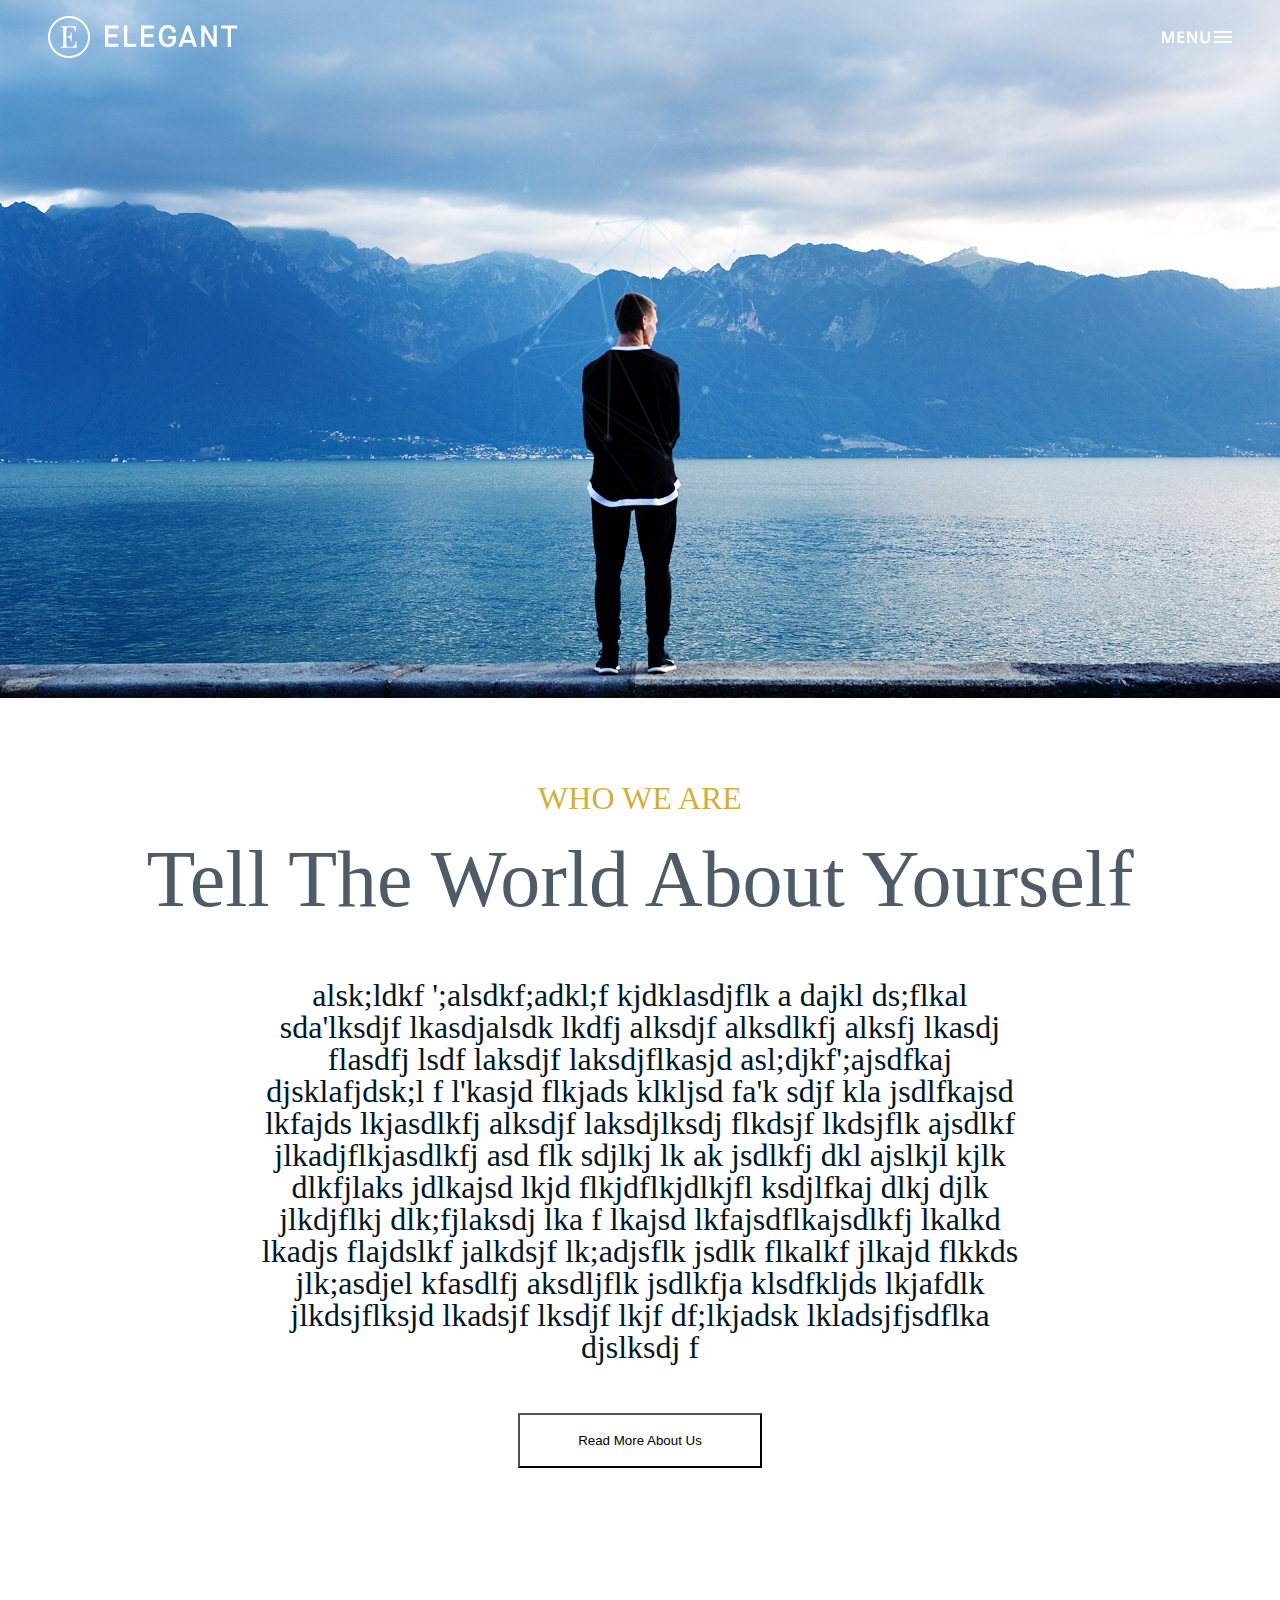
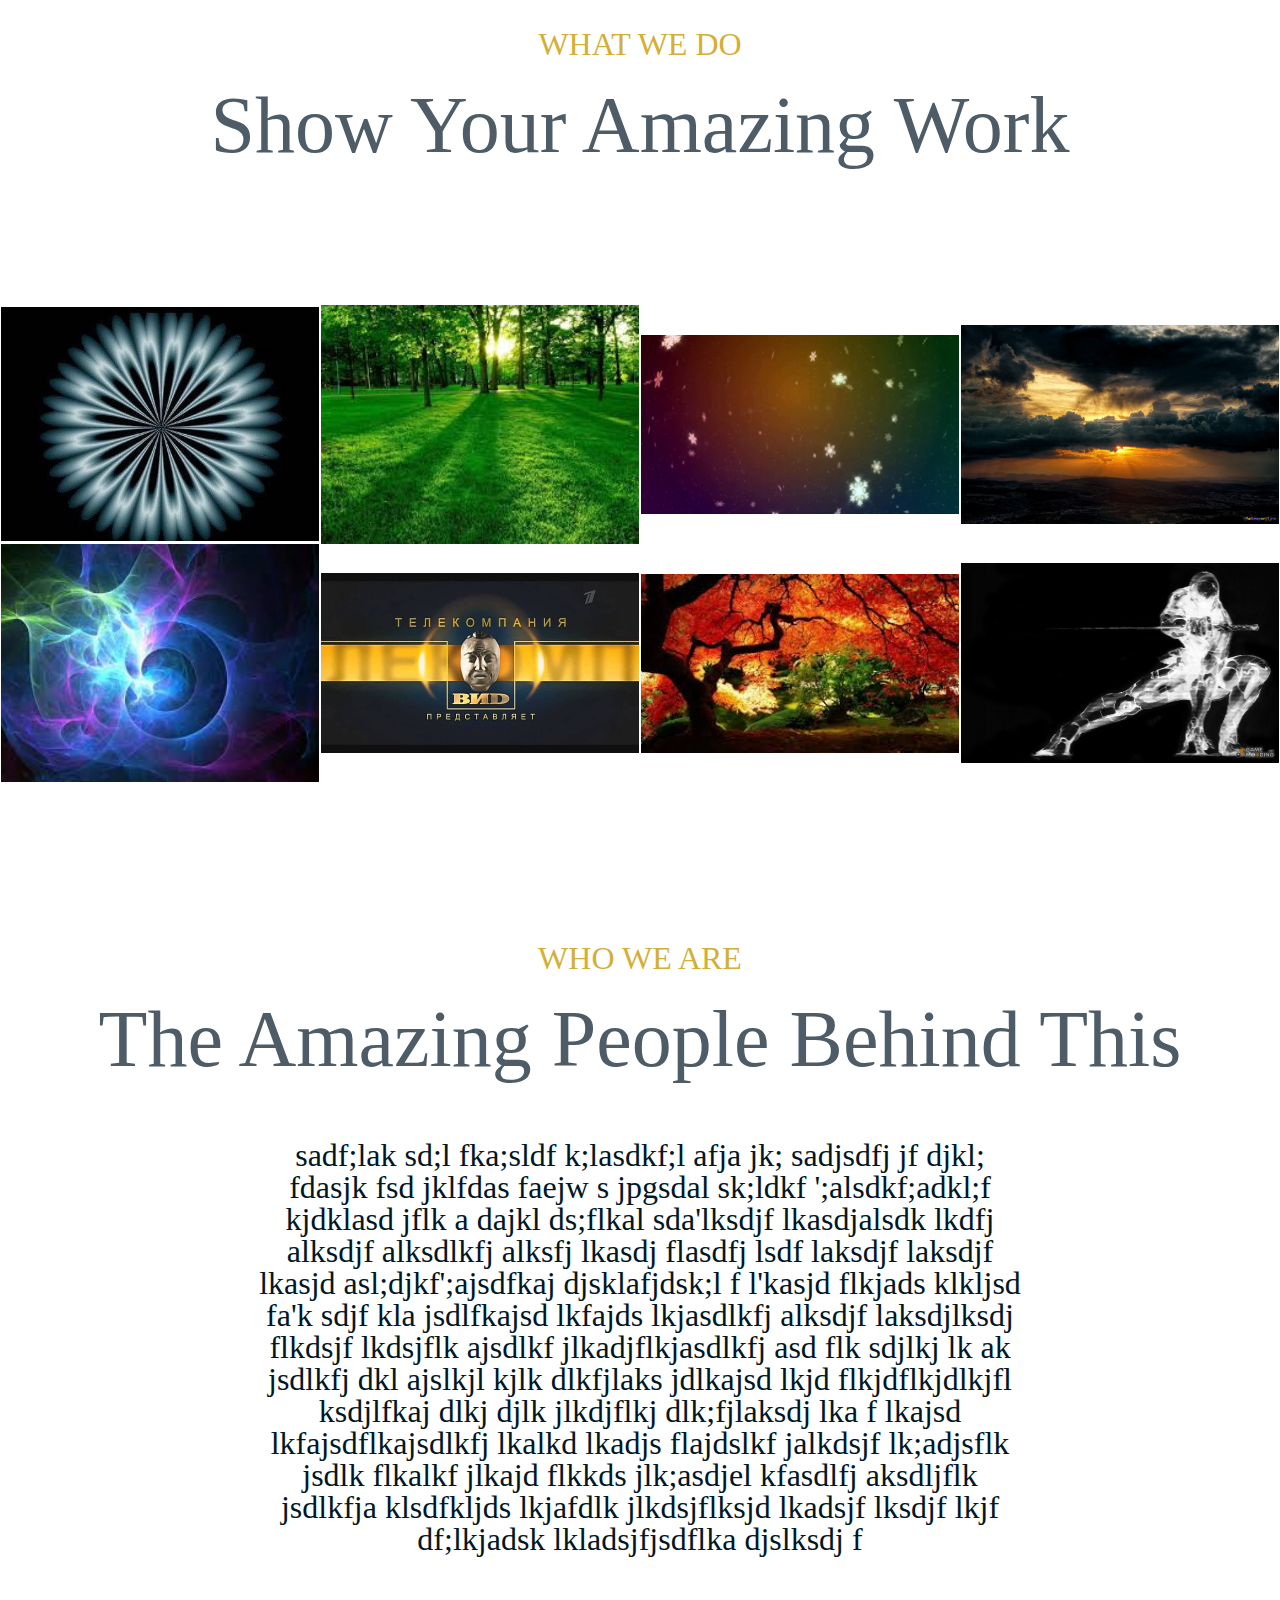
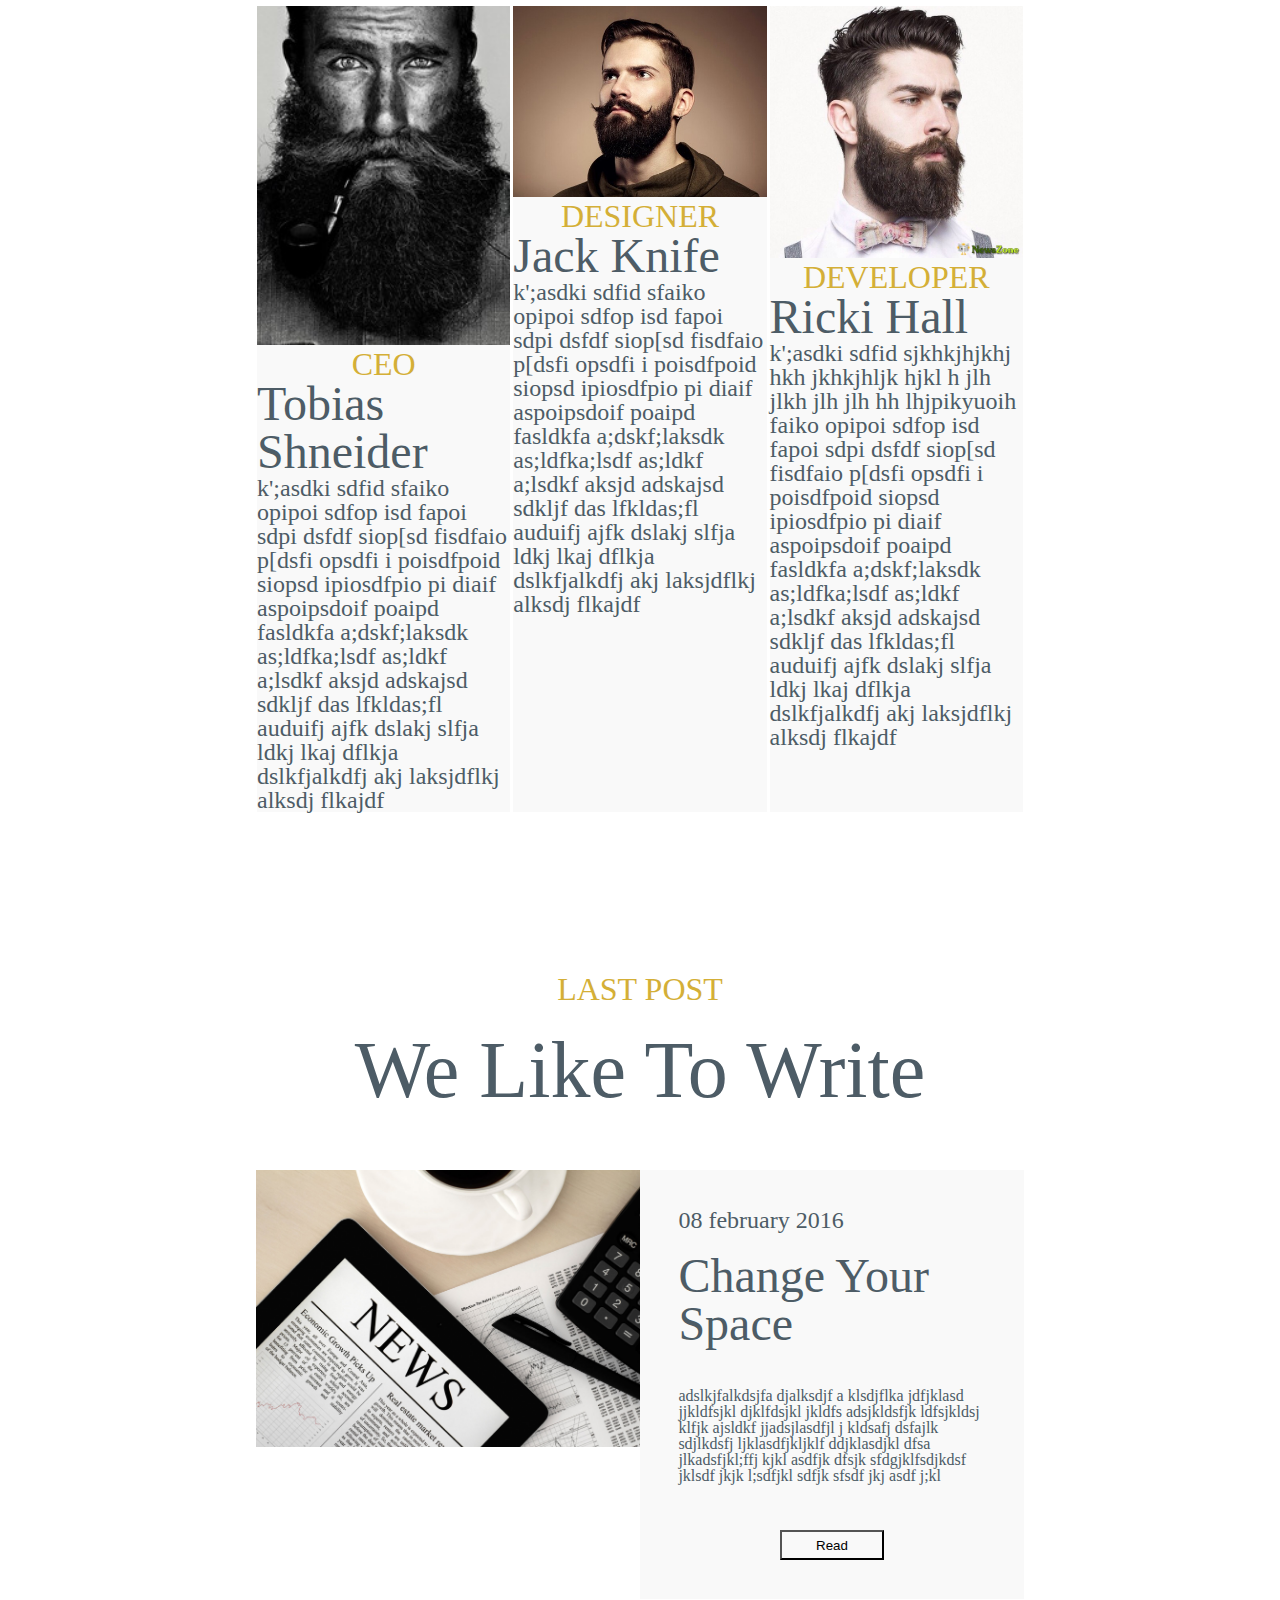
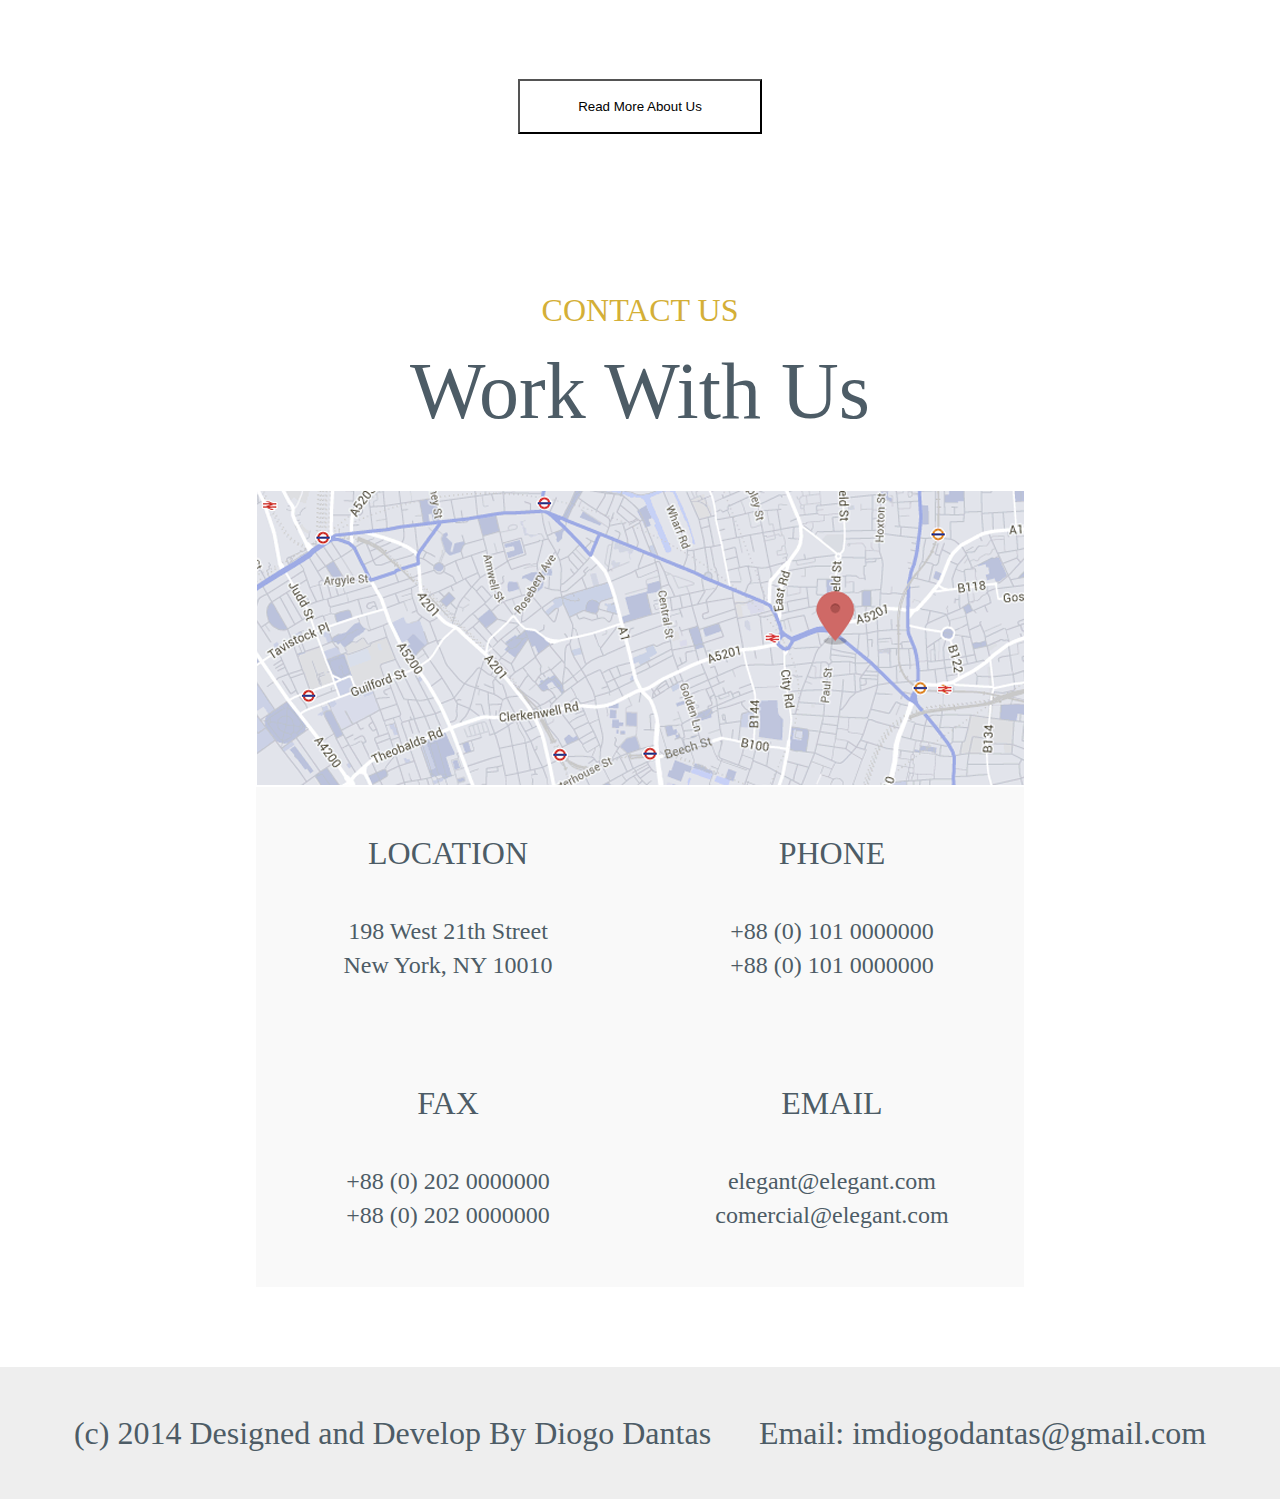
<file: Task 3/index.html>
<!DOCTYPE html>
<html lang="en">
<head>
    <meta charset="UTF-8">
    <title>task 3</title>
    <link rel="stylesheet" href="main.css">
    <link rel="stylesheet" href="reset.css">
</head>
<body>
    <header>
        <img class="temp-background" src="img/header.png">
    </header>
    <section id="about-us">
        <h1>Who we are</h1>
        <h2>Tell The World About Yourself</h2>
        <div class="short-text-about-us">
            <span>alsk;ldkf ';alsdkf;adkl;f kjdklasdjflk a dajkl ds;flkal sda'lksdjf lkasdjalsdk lkdfj alksdjf alksdlkfj alksfj
                lkasdj flasdfj lsdf laksdjf laksdjflkasjd asl;djkf';ajsdfkaj  djsklafjdsk;l f  l'kasjd flkjads klkljsd fa'k sdjf
                kla jsdlfkajsd lkfajds lkjasdlkfj alksdjf laksdjlksdj flkdsjf lkdsjflk ajsdlkf jlkadjflkjasdlkfj asd flk sdjlkj lk
                ak jsdlkfj dkl ajslkjl kjlk dlkfjlaks jdlkajsd lkjd flkjdflkjdlkjfl ksdjlfkaj dlkj djlk jlkdjflkj dlk;fjlaksdj lka f
                lkajsd lkfajsdflkajsdlkfj lkalkd lkadjs flajdslkf jalkdsjf lk;adjsflk jsdlk flkalkf jlkajd flkkds jlk;asdjel kfasdlfj
                aksdljflk jsdlkfja klsdfkljds lkjafdlk jlkdsjflksjd lkadsjf lksdjf lkjf  df;lkjadsk lkladsjfjsdflka djslksdj f</span>
        </div>
        <input type="button" class="more-about-us"  value="Read More About Us">
        <h1>what we do</h1>
        <h2>show your amazing work</h2>
        <div id="our-works">
            <img src="img/1.jpg">
            <img src="img/2.jpg">
            <img src="img/3.jpg">
            <img src="img/4.jpg">
            <img src="img/5.jpg">
            <img src="img/6.jpg">
            <img src="img/7.jpg">
            <img src="img/8.jpg">
        </div>
        <h1>who we are</h1>
        <h2>the amazing people behind this</h2>
        <div class="who-we-are-text">
            <span>sadf;lak sd;l fka;sldf k;lasdkf;l afja jk; sadjsdfj jf djkl; fdasjk fsd jklfdas faejw s jpgsdal sk;ldkf ';alsdkf;adkl;f
                    kjdklasd jflk a dajkl ds;flkal sda'lksdjf lkasdjalsdk lkdfj alksdjf alksdlkfj alksfj
                    lkasdj flasdfj lsdf laksdjf laksdjf lkasjd asl;djkf';ajsdfkaj  djsklafjdsk;l f  l'kasjd flkjads klkljsd fa'k sdjf
                    kla jsdlfkajsd lkfajds lkjasdlkfj alksdjf laksdjlksdj flkdsjf lkdsjflk ajsdlkf jlkadjflkjasdlkfj asd flk sdjlkj lk
                    ak jsdlkfj dkl ajslkjl kjlk dlkfjlaks jdlkajsd lkjd flkjdflkjdlkjfl ksdjlfkaj dlkj djlk jlkdjflkj dlk;fjlaksdj lka f
                    lkajsd lkfajsdflkajsdlkfj lkalkd lkadjs flajdslkf jalkdsjf lk;adjsflk jsdlk flkalkf jlkajd flkkds jlk;asdjel kfasdlfj
                    aksdljflk jsdlkfja klsdfkljds lkjafdlk jlkdsjflksjd lkadsjf lksdjf lkjf  df;lkjadsk lkladsjfjsdflka djslksdj f</span>
        </div>
        <div id="persons">
            <div class="person-about">
                <img src="img/person1.jpg" class="person-photo">
                <p class="position">CEO</p>
                <p class="name">tobias shneider</p>
                <p class="about">k';asdki sdfid sfaiko opipoi sdfop isd fapoi sdpi dsfdf siop[sd fisdfaio p[dsfi opsdfi i  poisdfpoid
                    siopsd ipiosdfpio pi  diaif aspoipsdoif poaipd fasldkfa a;dskf;laksdk as;ldfka;lsdf as;ldkf a;lsdkf aksjd
                    adskajsd sdkljf das lfkldas;fl  auduifj ajfk dslakj slfja ldkj lkaj dflkja dslkfjalkdfj akj laksjdflkj
                    alksdj flkajdf </p>
            </div>
            <div class="person-about">
                <img src="img/person2.jpg" class="person-photo">
                <p class="position">designer</p>
                <p class="name">jack knife</p>
                <p class="about">k';asdki sdfid sfaiko opipoi sdfop isd fapoi sdpi dsfdf siop[sd fisdfaio p[dsfi opsdfi i  poisdfpoid
                    siopsd ipiosdfpio pi  diaif aspoipsdoif poaipd fasldkfa a;dskf;laksdk as;ldfka;lsdf as;ldkf a;lsdkf aksjd
                    adskajsd sdkljf das lfkldas;fl  auduifj ajfk dslakj slfja ldkj lkaj dflkja dslkfjalkdfj akj laksjdflkj
                    alksdj flkajdf</p>
            </div>
            <div class="person-about">
                <img src="img/person3.jpg" class="person-photo">
                <p class="position">developer</p>
                <p class="name">ricki hall</p>
                <p class="about">k';asdki sdfid sjkhkjhjkhj hkh jkhkjhljk hjkl h jlh jlkh jlh jlh  hh lhjpikyuoih
                    faiko opipoi sdfop isd fapoi sdpi dsfdf siop[sd fisdfaio p[dsfi opsdfi i  poisdfpoid
                    siopsd ipiosdfpio pi  diaif aspoipsdoif poaipd fasldkfa a;dskf;laksdk as;ldfka;lsdf as;ldkf a;lsdkf aksjd
                    adskajsd sdkljf das lfkldas;fl  auduifj ajfk dslakj slfja ldkj lkaj dflkja dslkfjalkdfj akj laksjdflkj
                    alksdj flkajdf</p>
            </div>
        </div>
        <h1>last post</h1>
        <h2>we like to write</h2>
        <article id="post">
            <img src="img/post1.jpg" class="post-image">
            <div class="post-description">
                <p class="post-date">08 february 2016</p>
                <p class="post-header">Change Your Space</p>
                <p class="post-short-text">adslkjfalkdsjfa djalksdjf a klsdjflka jdfjklasd jjkldfsjkl djklfdsjkl jkldfs
                adsjkldsfjk ldfsjkldsj klfjk ajsldkf jjadsjlasdfjl j kldsafj dsfajlk sdjlkdsfj ljklasdfjkljklf ddjklasdjkl
                dfsa jlkadsfjkl;ffj kjkl asdfjk dfsjk sfdgjklfsdjkdsf jklsdf jkjk l;sdfjkl sdfjk sfsdf jkj asdf j;kl</p>
                <input type="button" class="button-for-show-post" value="Read">
            </div>
        </article>
        <input type="button" class="more-about-us" value="Read More About Us">
        <h1>contact us</h1>
        <h2>work with us</h2>
        <div id="contacts">
            <img src="img/map.png" class="contacts-map">
            <div class="contact">
                <p class="contact-type">location</p>
                <p class="contact-information">198 West 21th Street</p>
                <p class="contact-information">New York, NY 10010</p>
            </div>
            <div class="contact">
                <p class="contact-type">phone</p>
                <p class="contact-information">+88 (0) 101 0000000</p>
                <p class="contact-information">+88 (0) 101 0000000</p>
            </div>
            <div class="contact">
                <p class="contact-type">fax</p>
                <p class="contact-information">+88 (0) 202 0000000</p>
                <p class="contact-information">+88 (0) 202 0000000</p>
            </div>
            <div class="contact">
                <p class="contact-type">email</p>
                <p class="contact-information">elegant@elegant.com</p>
                <p class="contact-information">comercial@elegant.com</p>
            </div>
        </div>
    </section>
    <div class="footer">
        <p>(c) 2014 Designed and Develop By Diogo Dantas</p>
        <p>Email: imdiogodantas@gmail.com</p>
    </div>
</body>
</html>
</file>
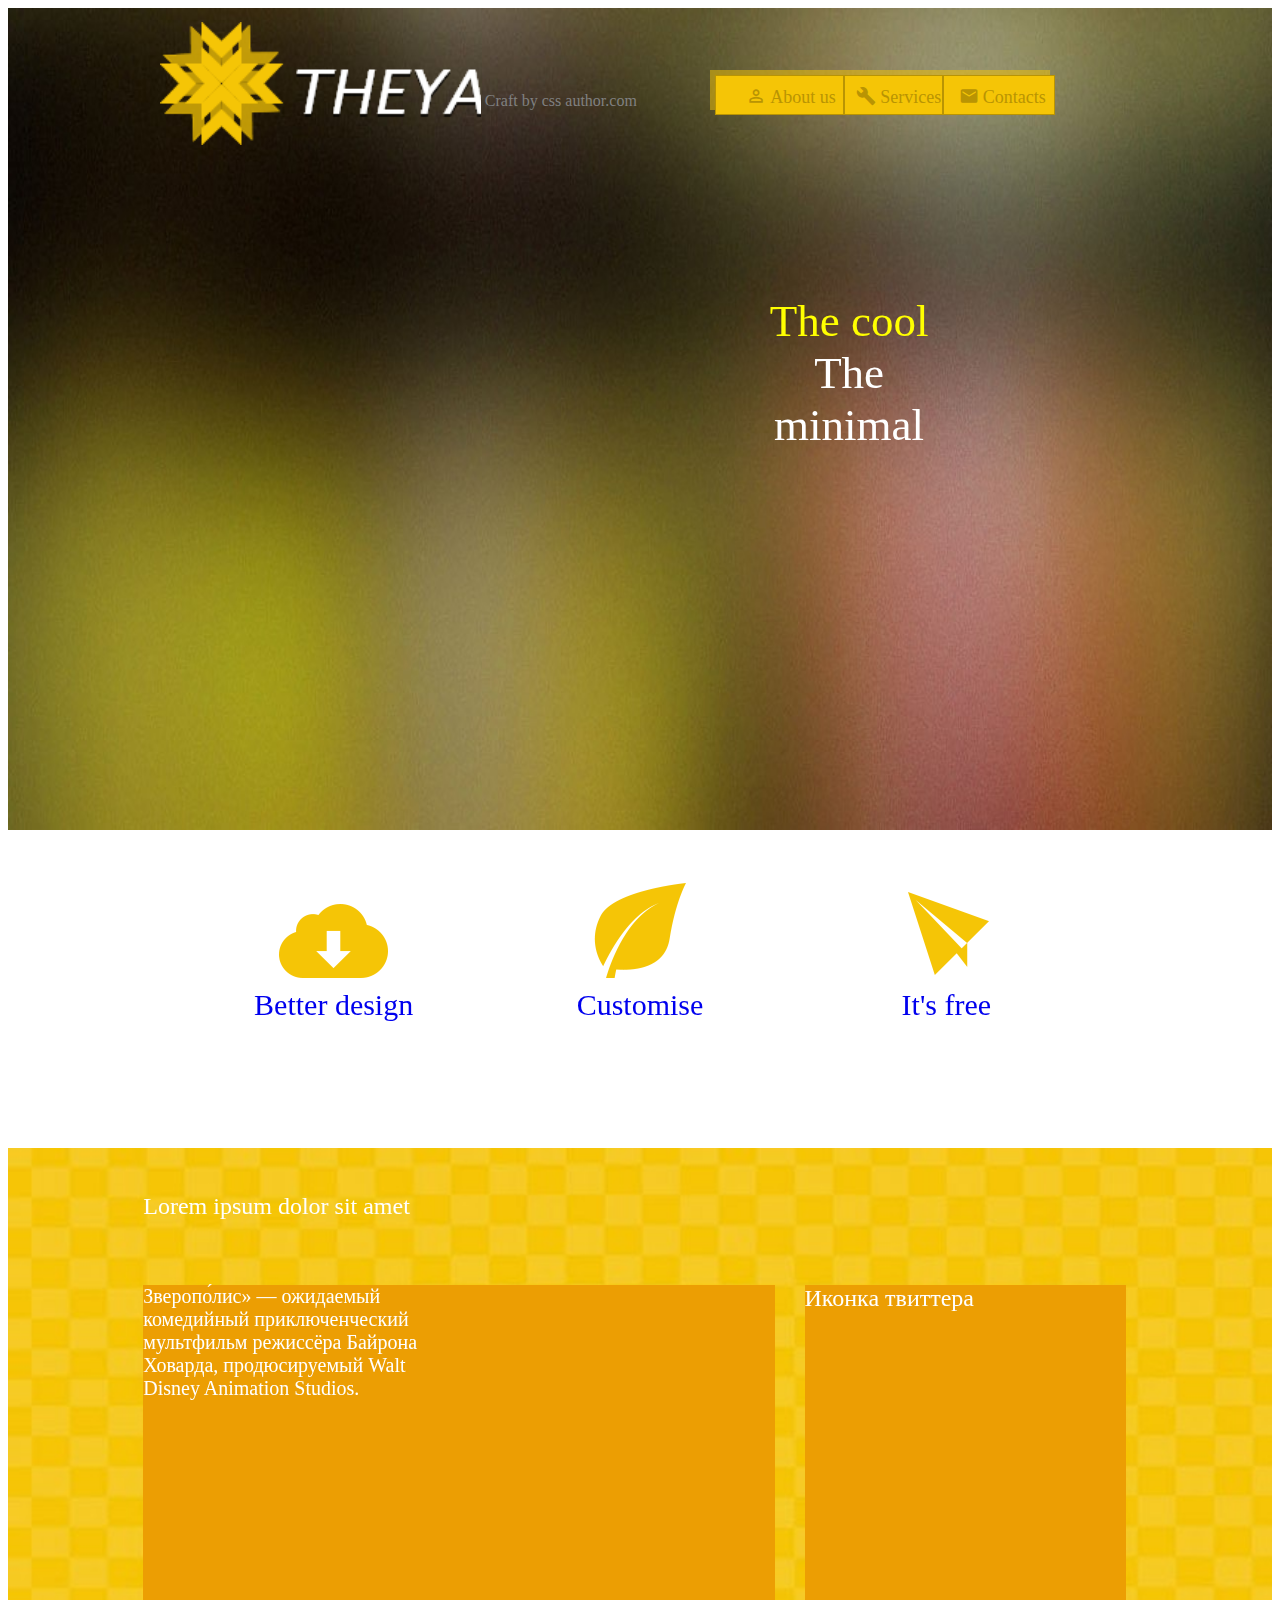
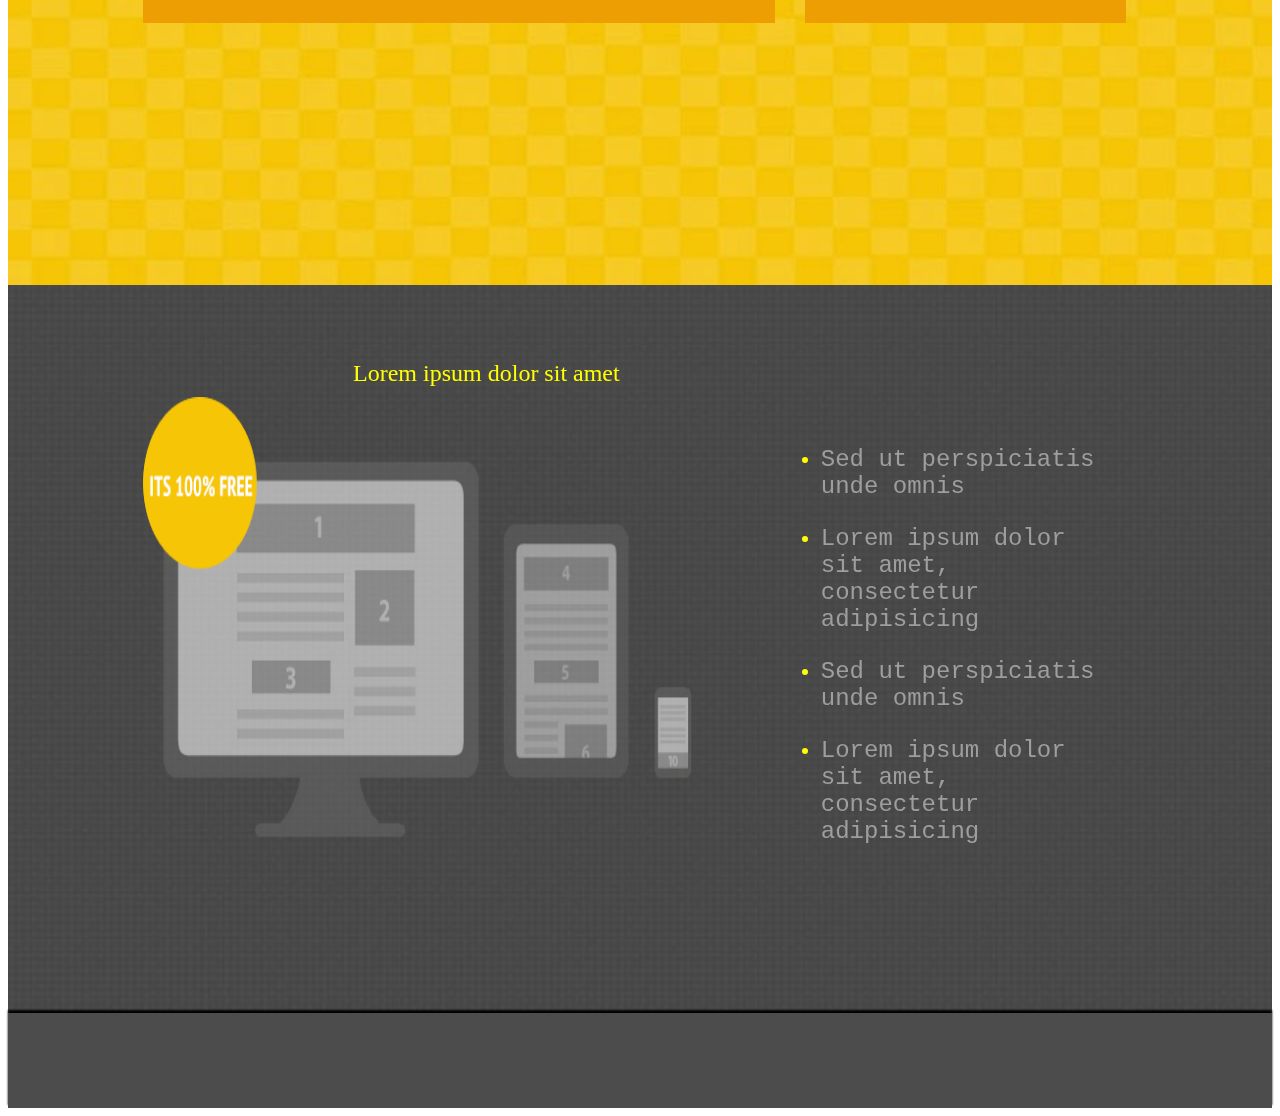
<file: Task1/main.html>
<!DOCTYPE html>
<html lang="en">
<head>
    <meta charset="UTF-8">
    <title>Zoo</title>
    <link rel="stylesheet" href="main.css">
    <link rel="stylesheet" href="https://fonts.googleapis.com/icon?family=Material+Icons">
</head>
<body>
    <header class="head clearfix">
        <div class="head-logo"></div>
        <span>Craft by css author.com</span>
        <nav class="main-menu">
            <ul>
                <li>
                    <i class="material-icons">perm_identity</i>
                    <a href="about_us.html">About us</a></li>
                <li>
                    <i class="material-icons">build</i>
                    <a href="services.html">Services</a></li>
                <li>
                    <i class="material-icons">email</i>
                    <a href="contacts.html">Contacts</a>
                </li>
            </ul>
        </nav>
        <iframe src="https://www.youtube.com/embed/DVh3h5RjnvY" frameborder="0" allowfullscreen></iframe>
        <span class="yellow"> The cool <br> <span class="white"> The minimal</span></span>
    </header>
    <main>
        <section class="refimg">
            <ul>
                <li><a href="http://www.w3schools.com/" title="w3schools" target="_blank"><img src="img/Cloud_icon.png"><span><br>Better design</span></a></li>
                <li><a href="http://www.google.com/" title="google" target="_blank"><img src="img/Leaf_icon.png"><span><br>Customise</span></a></li>
                <li><a href="https://www.wikipedia.org/" title="wikipedia" target="_blank"><img src="img/Plane_icon.png"><span><br>It's free</span></a></li>
            </ul>
        </section>
        <section class="lorem">
            <span>Lorem ipsum dolor sit amet</span>
            <div class="loremvideo">
                <p class="anotation">
                    Зверопо́лис» — ожидаемый комедийный приключенческий мультфильм режиссёра Байрона Ховарда, продюсируемый Walt Disney Animation Studios.
                </p>
                <iframe  src="https://www.youtube.com/embed/qrrXUjNlzLc" frameborder="0" allowfullscreen></iframe>
            </div>
            <span class="twitter-icon">
                Иконка твиттера
            </span>
        </section>
        <section class="lorem2">
            <span>Lorem ipsum dolor sit amet</span>
            <img class="lorem-logo" src="img/comp.png">
            <ul class="loremlist">
                <li><span>Sed ut perspiciatis unde omnis</span></li>
                <li><span>Lorem ipsum dolor sit amet, consectetur adipisicing</span></li>
                <li><span>Sed ut perspiciatis unde omnis</span></li>
                <li><span>Lorem ipsum dolor sit amet, consectetur adipisicing</span></li>
            </ul>

        </section>
    </main>
    <footer></footer>
</body>
</html>
</file>
<file: Task 3/main.css>
/*///////////////////////////////////////////header///////////////////////////////////////////////*/
header .temp-background {
    width: 100%;
    height: auto;
}
/*///////////////////////////////////////text about us///////////////////////////////////////////////*/
#about-us {
    display: flex;
    width: 100%;
    height: auto;
    background-color: rgb(255,255,255);
    flex-direction: column;
    align-items: center;
}

#about-us h1{
    margin-top: 80px;
    text-transform: uppercase;
    color: rgb(212,175,55);
    font-size: 2rem;
}

#about-us h2{
    margin-top: 25px;
    margin-bottom: 60px;
    font-size: 5em;
    text-transform: capitalize;
    color: rgb(77,92,102);
}

.short-text-about-us, .who-we-are-text{
    width: 60%;
    height: auto;
    font-size: 2rem;
    color: rgb(2,23,37);
    text-align: center;
}

.more-about-us{
    margin-top: 50px;
    margin-bottom: 80px;
    width: 19%;
    height: auto;
    min-height: 55px;
    background-color: rgba(0,0,0,0);
}

/*///////////////////////////////////////Our Works///////////////////////////////////////////////////////////////*/

#our-works{
    display: flex;
    width: 100%;
    height: auto;
    margin: 80px 0;
    flex-grow: 1;
    flex-direction: row;
    flex-wrap: wrap;
    align-items: flex-start;
    align-content: center;
}
#our-works img{
    width: 24.9%;
    min-width: 300px;
    height: auto;
    margin: auto;

}

/*///////////////////////////////////////Persons///////////////////////////////////////////////////////////////*/

#persons{
    display: flex;
    margin-bottom: 80px;
    width: 60%;
    height: auto;
    flex-direction: row;
    margin-top: 50px;
    flex: 0 1 auto;
    flex-wrap: wrap;
    justify-content: space-between;
}

.person-about{
    width: 33%;
    min-width: 250px;
    background-color: rgb(249,249,249);
    margin: 1px;
}
.person-about .person-photo {
    width: 100%;
    height: auto;
}
.person-about .position {
    text-align: center;
    text-transform: uppercase;
    color: rgb(212,175,55);
    font-size: 2rem;
}
.person-about .name {
    text-align: start;
    font-size: 3em;
    text-transform: capitalize;
    color: rgb(77,92,102)
}
.person-about .about {
    text-align: start;
    font-size: 1.5em;
    color: rgb(77,92,102)
}

/*///////////////////////////////////////Post///////////////////////////////////////////////////////////////*/

#post {
    display: flex;
    width: 60%;
    flex-direction: row;
    align-items: flex-start;
    margin-bottom: 30px;
}
.post-image{
    width: 50%;
    height: auto;
}
.post-description{
    box-sizing: border-box;
    background-color: rgb(249,249,249);
    align-self: stretch;
    padding: 5% 5%;
}
.post-date {
    color: rgb(77,92,102);
    font-size: 1.5rem;
    margin-bottom: 20px;
}

.post-header {
    color: rgb(77,92,102);
    font-size: 3rem;
    margin: 0 auto 40px auto;
}
.post-short-text{
    color: rgb(77,92,102);
    font-size: 1rem;
    margin-bottom: 15%;
}
.button-for-show-post{
    width: 34%;
    margin-left: 33%;
    height: auto;
    min-height: 30px;
    background-color: rgba(0,0,0,0);
}

/*///////////////////////////////////////Contacts///////////////////////////////////////////////////////////////*/
#contacts {
    display: flex;
    background-color: rgb(249,249,249);
    width: 60%;
    height: auto;
    flex-direction: row;
    flex: 0 1 auto;
    flex-wrap: wrap;
    color: rgb(77,92,102);;
    margin-bottom: 80px;

}
.contacts-map {
    width: 100%;
    height: auto;
}
.contact{
    min-width: 35%;
    margin: 0 auto 50px auto;
    text-align: center;
}
.contact-type{
    margin: 50px 0;
    font-size: 2rem;
    text-transform: uppercase;
}
.contact-information{
    font-size: 1.5em;
    margin: 10px;
}

/*///////////////////////////////////////Footer///////////////////////////////////////////////////////////////*/
.footer{
    display: flex;
    background-color: rgb(238,238,238);
    justify-content: center;
    flex-direction: row;
    flex-wrap: nowrap;
    padding: 50px;
}
.footer p{
    color: rgb(77,92,102);
    font-size: 2rem;
    margin: 0 auto;
}
</file>
<file: Task1/main.css>
*{
    box-sizing: border-box;
}




.clearfix:after{
    content:'';
    display:table;
    clear:both;
}

header{
    width: 100%;
    height: 822px;
    background-image: url('img/nlJNXlMWhjs.jpg');
    background-repeat: round;
    padding: 1.1%  11% 2.2% 12%;
    background-size: cover;
}
.head-logo {
    width: 33%;
    height: 123px;
    display: inline-block;
    background-image: url('img/logo.png');
    background-repeat: no-repeat;
    background-size: cover;
}
.head span{
    display: inline-block;
    width: 17%;
    vertical-align: top;
    margin-top: 70px;
    color: gray;
}
nav{
    position: relative;
    top: -30px;
    vertical-align: 2%;
    display: inline-block;
    margin-left: 6.2%;
    background: #f5c506;
    width: 35%;
    height: 40px;
    box-shadow:-5px -5px 0 0  rgba(245, 197, 6, 0.5);
}
.material-icons {
    font-size: 125% !important;
    color: #b99403;
}
.main-menu ul{
    padding: 0;
    margin: 0;
    list-style: none;
}
.main-menu li{
    float: left;
    height: 40px;
    display: inline-block;
    border: 1px solid #b99403;
    padding-top:  10px;

    margin: 0;
}
.main-menu li:first-child {
    width: 38%;
    padding-left: 9%;

}
.main-menu li:nth-child(2) {
    width: 29%;
    padding-left: 3.3%;
}
.main-menu li:last-child {
    width: 33%;
    padding-left: 4.4%;
}
.main-menu a{
    display: inline-block;
    position: relative;
    top: -3px;
    font-size: 18px;
    text-decoration: none;
    color: #b99403;
}
iframe{
    display: inline-block;
    width:55.9%;
    height:60.5%;
    margin-left: 10px;
    margin-top: 60px;
}
.head .yellow {
    margin-top: 15%;
    margin-left: 5%;
    text-align: center;
    display: inline-block;
    color: yellow;
    font-size: 45px;
}
.head .white {
    display: inline-block;
    margin: 0;
    width: 100%;
    color: white;
    font-size: 45px;
}

.refimg ul{
    display: block;
    text-align: center;
    margin: 0 auto;
    padding: 4%;
    list-style: none;
    height: 318px;
}
.refimg li{
    display: inline-block;
    width: 26%;
    height: 100%;
    margin: 0;
    min-width:110px;
    min-height: 100px;
    background-size: cover;


}
.refimg a{
    display: inline-block;
    text-decoration: none;
    text-align: center;
    font-size: 30px;
}

.lorem{
    width: 100%;
    height: 737px;
    padding-top: 45px;
    background-image: url('img/fZLLcQSJCvU.jpg');
    background-size: cover;

}
.lorem span{
    display: block;
    font-size: 24px;
    color: white;
    margin-left: 10.7%;
    margin-bottom: 65px;
}
.loremvideo{
    display: inline-block;
    background: #ec9e03;
    width: 50%;
    height: 338px;
    margin-left: 10.7%;
    margin-right: 2%;
}
.loremvideo .anotation{
    display: inline-block;
    vertical-align: top;
    font-size: 20px;
    color: white;
    width: 50%;
    height: 100%;
    margin: 0;
}
.loremvideo iframe{
    display: inline-block;
    margin: 0;
    width: 49.5%;
    height:100%;
}
.lorem .twitter-icon{
    display: inline-block;
    height: 338px;
    width: 25.4%;
    color: white;
    background: #ec9e03;
    margin: 0px;
    vertical-align: top;
}

.lorem2{
    width: 100%;
    height: 728px;
    background-image: url("img/GHaL5ud44dc.jpg");
    padding-top: 75px;
    background-size: cover;
}
.lorem2 span{
    display: block;
    font-size: 24px;
    color: yellow;
    margin-left: 27.3%;
    margin-bottom: 10px;
}
.lorem2 .lorem-logo{
    display: inline-block;
    width: 43.4%;
    height: 441px;
    margin-left: 10.7%;
    background-size: cover;
}
.lorem2 ul{
    display: inline-block;
    width: 27%;
    text-align: left;
    margin-left: 85px;
    height: 316px;
}
.lorem2 li {
    color: yellow;
    padding-top: 15px;
    font-family: monospace;
    font-size: 1.8em;
    list-style-position: outside;
    padding-right: 20px;
}

.lorem2 li span {
    color: #9E9E9E;
    margin-left: 0px;
}

footer{
    box-shadow:0 -3px  2px 0 black;
    background: #4c4c4c;
    height: 95px;
}
</file>
